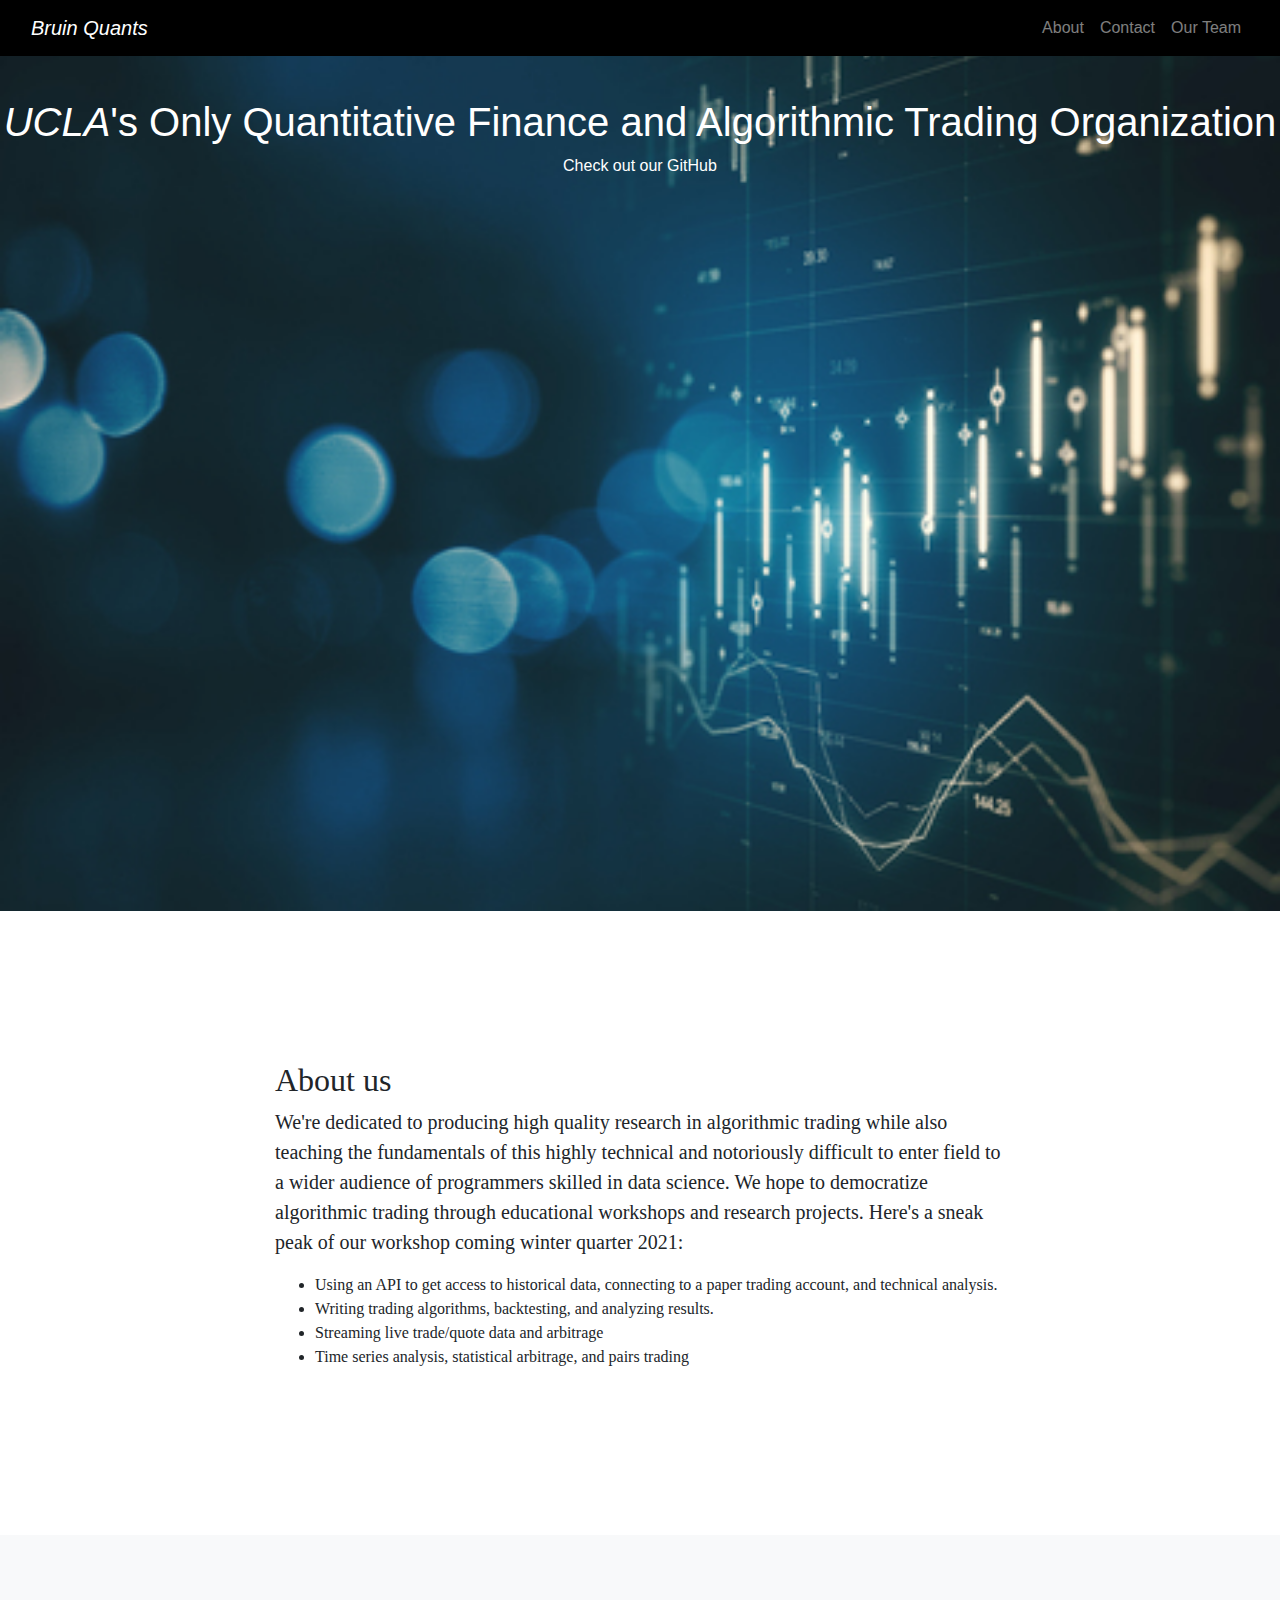
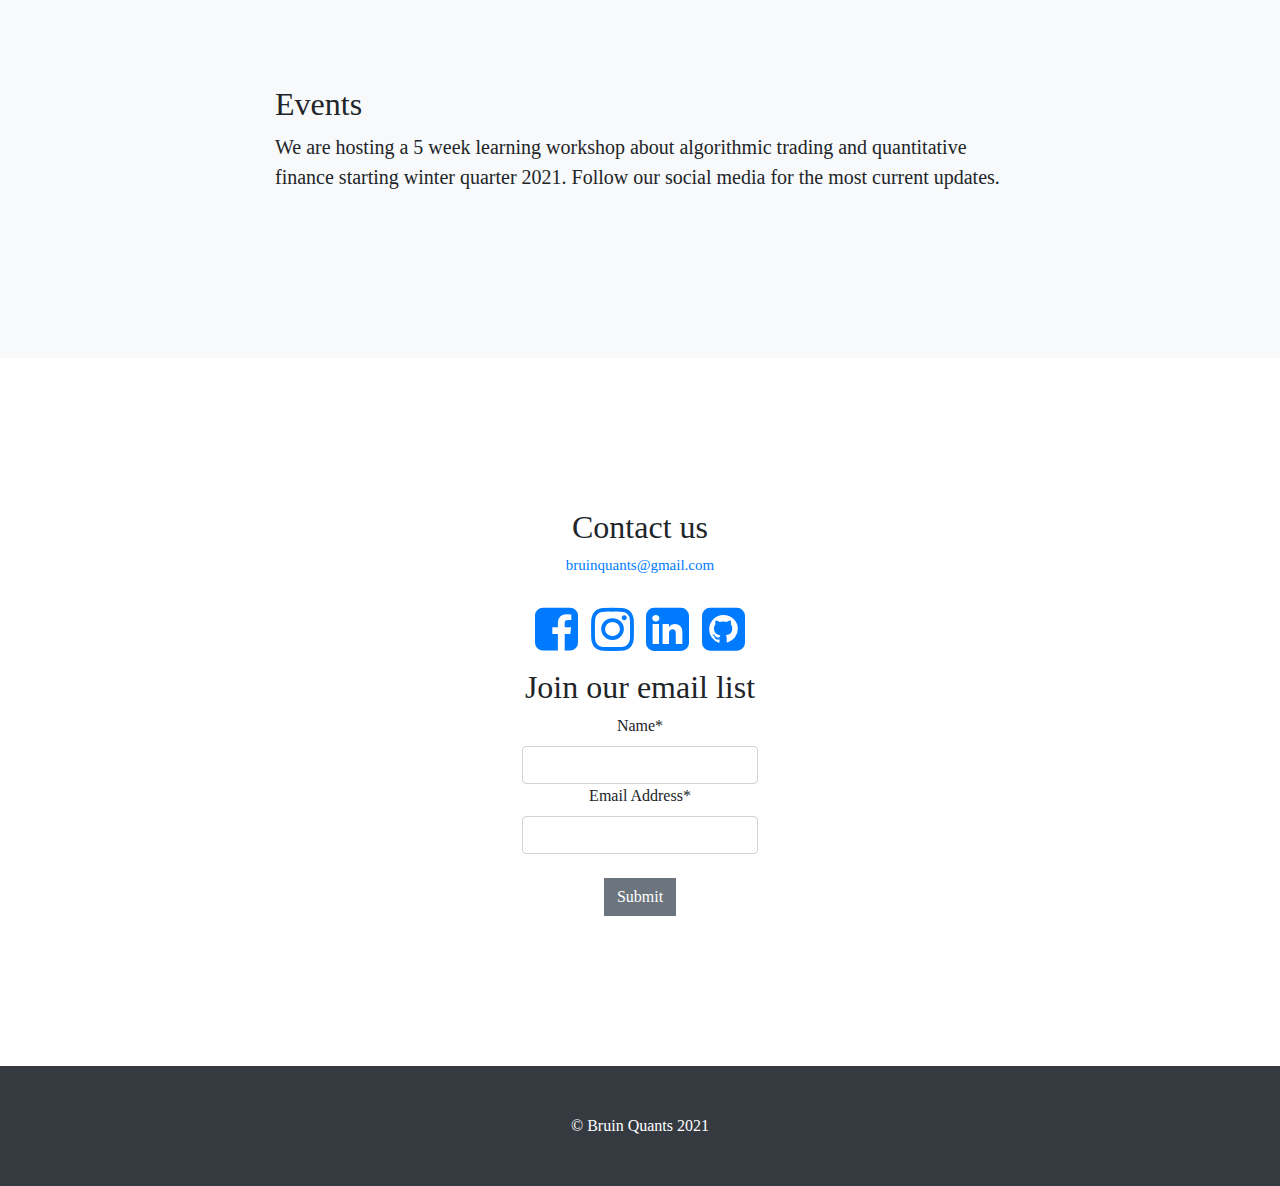
<file: index.html>
<!DOCTYPE html>
<html lang="en">

<head>

    <meta charset="utf-8">
    <meta name="viewport" content="width=device-width, initial-scale=1, shrink-to-fit=no">
    <meta name="description" content="">
    <meta name="author" content="">

    <title>Bruin Quants</title>

    <!-- Bootstrap core CSS -->
    <link href="vendor/bootstrap/css/bootstrap.min.css" rel="stylesheet">

    <!-- Custom styles for this template -->
    <link href="css/scrolling-nav.css" rel="stylesheet">
    <link rel="icon" href="static/favIcon.jpg">

</head>

<body id="page-top">

    <!-- Navigation -->
    <nav class="navbar navbar-expand-lg navbar-dark bg-dark fixed-top" id="mainNav">
        <div class="container-fluid">
            <a class="navbar-brand js-scroll-trigger" href="https://bruinquants.github.io/"><i>Bruin Quants</i></a>
            <button class="navbar-toggler" type="button" data-toggle="collapse" data-target="#navbarResponsive" aria-controls="navbarResponsive" aria-expanded="false" aria-label="Toggle navigation">
        <span class="navbar-toggler-icon"></span>
      </button>
            <div class="collapse navbar-collapse" id="navbarResponsive">
                <ul class="navbar-nav ml-auto">
                    <li class="nav-item">
                        <a class="nav-link js-scroll-trigger" href="#about">About</a>
                    </li>
                    <li class="nav-item">
                        <a class="nav-link js-scroll-trigger" href="#contact">Contact</a>
                    </li>
                    <li class="nav-item">
                        <a class="nav-link js-scroll-trigger" href="team.html">Our Team</a>
                    </li>
                </ul>
            </div>
        </div>
    </nav>

    <header class="py-5 bg-image-full" style="background-image: url(pic.jpg); background-size: cover; background-position: center center;">
        <div style="height: 85vh;" class="containerTop">
            <h1><i>UCLA</i>'s Only Quantitative Finance and Algorithmic Trading Organization</h1>
            <a href="https://github.com/bruinquants" target="_blank" style="color:white">Check out our GitHub</a>
        </div>
    </header>

    <section id="about" class="about">
        <div class="container">
            <div class="row">
                <div class="col-lg-8 mx-auto">
                    <h2>About us</h2>
                    <p class="lead">We're dedicated to producing high quality research in algorithmic trading while also teaching the fundamentals of this highly technical and notoriously difficult to enter field to a wider audience of programmers skilled in data science.
                        We hope to democratize algorithmic trading through educational workshops and research projects. Here's a sneak peak of our workshop coming winter quarter 2021: </p>
                    <ul>
                        <li>Using an API to get access to historical data, connecting to a paper trading account, and technical analysis.</li>
                        <li>Writing trading algorithms, backtesting, and analyzing results.</li>
                        <li>Streaming live trade/quote data and arbitrage</li>
                        <li>Time series analysis, statistical arbitrage, and pairs trading</li>
                    </ul>
                </div>
            </div>
        </div>
    </section>

    <section id="events" class="bg-light">
        <div class="container">
            <div class="row">
                <div class="col-lg-8 mx-auto">
                    <h2>Events</h2>
                    <p class="lead">We are hosting a 5 week learning workshop about algorithmic trading and quantitative finance starting winter quarter 2021. Follow our social media for the most current updates.</p>
                </div>
            </div>
        </div>
    </section>

    <section id="contact" class="contact">
        <div class="container">
            <div class="row">
                <div class="col-lg-8 mx-auto">
                    <h2>Contact us</h2>
                    <link rel="stylesheet" href="https://cdnjs.cloudflare.com/ajax/libs/font-awesome/4.7.0/css/font-awesome.min.css">
                    <div class="links">
                        <div class="email">
                            <p><a href="mailto:bruinquants@gmail.com">bruinquants@gmail.com</a></p>
                        </div>
                        <a href="https://www.facebook.com/bruin.quants/" class="fa fa-facebook-square"></a>
                        <a href="https://instagram.com/bruinquants" class="fa fa-instagram"></a>
                        <a href="https://www.linkedin.com/in/bruin-quants/" class="fa fa-linkedin-square"></a>
                        <a href="https://github.com/bruinquants?tab=repositories" class="fa fa-github-square"></a>
                    </div>
                </div>
                    <div class="col-lg-8 mx-auto">
                    <form id="gform" name="gform" target="hidden_iframe" onsubmit="submitted=true;" action="https://docs.google.com/forms/d/e/1FAIpQLSfr2kwVa0gnPHjIPTnG2mGFejQ7GUHnm0DrgfUmu6ya7I562Q/formResponse?">
                      <h2>Join our email list</h2>
                      <div class="form-row">
                        <div class="col-lg-4 mx-auto">
                      <label for="entry.2005620554">Name*</label>
                      <input type="text" class="form-control" placeholder="" name="entry.2005620554" id="entry.2005620554" required>
                        </div>
                      </div>
                      <div class="form-row">
                        <div class="col-lg-4 mx-auto">
                      <label for="entry.1045781291">Email Address*</label>
                      <input type="email" class="form-control" placeholder="" name="entry.1045781291" id="entry.1045781291" required>
                        </div>
                      </div>
                      <br>
                      <input type="submit" class="btn btn-secondary" name="" style="border-radius: 0 !important;" value="Submit">
                    </form>
                  </div>

                    <iframe name="hidden_iframe" id="hidden_iframe" style="display:none;"
                    onload="if(submitted) {}"></iframe>
                    <script src="https://code.jquery.com/jquery-3.5.1.min.js" ></script>
                    <script type="text/javascript">var submitted=false;</script>
                    <script type="text/javascript">
                      $('#gform').on('submit', function(e){
                        $('#gform *').fadeOut(500);
                        $('#gform').append('Submission successful. Thank you.');
                      });
                    </script>
                </div>
            </div>
    </section>

    <!-- Footer -->
    <footer class="py-5 bg-dark">
        <div class="container">
            <p class="m-0 text-center text-white">&copy; Bruin Quants 2021</p>
        </div>
        <!-- /.container -->
    </footer>

    <!-- Bootstrap core JavaScript -->
    <script src="vendor/jquery/jquery.min.js"></script>
    <script src="vendor/bootstrap/js/bootstrap.bundle.min.js"></script>

    <!-- Plugin JavaScript -->
    <script src="vendor/jquery-easing/jquery.easing.min.js"></script>

    <!-- Custom JavaScript for this theme -->
    <script src="js/scrolling-nav.js"></script>

</body>

</html>
</file>
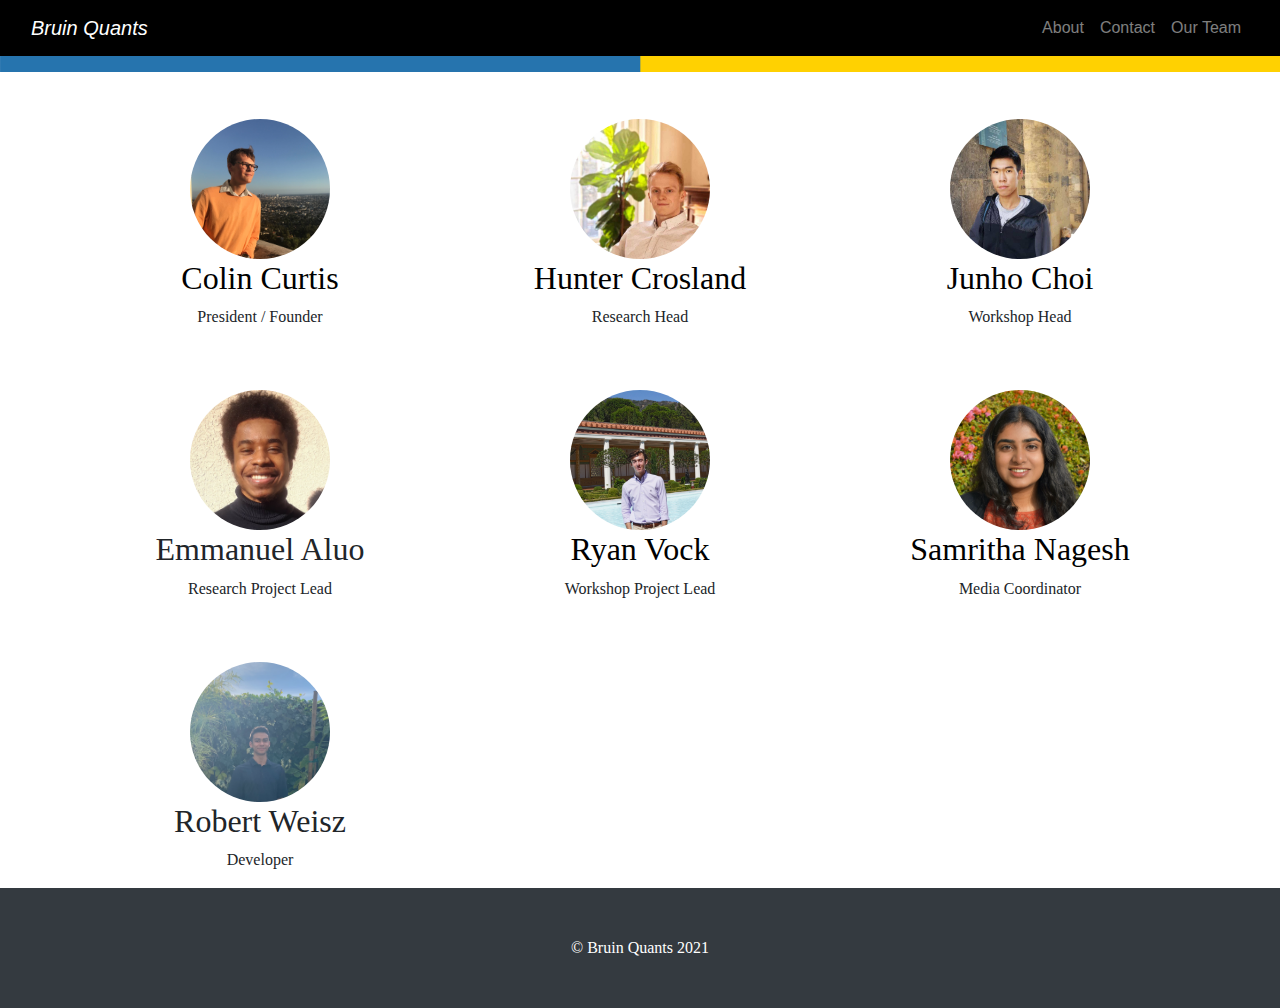
<file: team.html>
<!DOCTYPE html>
<html lang="en"><head><meta http-equiv="Content-Type" content="text/html; charset=UTF-8">

    <meta name="viewport" content="width=device-width, initial-scale=1, shrink-to-fit=no">
    <meta name="description" content="">
    <meta name="author" content="">
    <title>Bruin Quants - Team</title>

    <!-- Bootstrap core CSS -->
    <link href="vendor/bootstrap/css/bootstrap.min.css" rel="stylesheet">

    <!-- Custom styles for this template -->
    <link href="css/scrolling-nav.css" rel="stylesheet">
    <link rel="icon" href="static/favIcon.jpg">


    <body>

    <!-- Navigation -->
    <nav class="navbar navbar-expand-lg navbar-dark bg-dark fixed-top" id="mainNav">
      <div class="container-fluid">
        <a class="navbar-brand js-scroll-trigger" href="https://bruinquants.github.io/"><i>Bruin Quants</i></a>
        <button class="navbar-toggler" type="button" data-toggle="collapse" data-target="#navbarResponsive" aria-controls="navbarResponsive" aria-expanded="false" aria-label="Toggle navigation">
          <span class="navbar-toggler-icon"></span>
        </button>
        <div class="collapse navbar-collapse" id="navbarResponsive">
          <ul class="navbar-nav ml-auto">
            <li class="nav-item">
              <a class="nav-link js-scroll-trigger" href="https://bruinquants.github.io/index.html#about">About</a>
            </li>
            <li class="nav-item">
              <a class="nav-link js-scroll-trigger" href="https://bruinquants.github.io/index.html#contact">Contact</a>
            </li>
            <li class="nav-item">
              <a class="nav-link js-scroll-trigger" href="team.html">Our Team</a>
            </li>
          </ul>
        </div>
      </div>
    </nav>

    <main role="main">

      <!-- Marketing messaging and featurettes
      ================================================== -->
      <!-- Wrap the rest of the page in another container to center all the content. -->

      <img class="topBruin" src="static/bruin.jpg" alt="Bruins" style="width:100vw; height:2vh;">

            <div class="container marketing">
        <!-- Three columns of text below the carousel -->
        <div class="row">
          <div class="col-lg-4">
            <img class="rounded-circle" src="static/colinCurtis.jpg" alt="Generic placeholder image" width="140" height="140">
            <h2><a href="https://www.linkedin.com/in/colin-curtis826/" target="_blank" style="color:black">Colin Curtis</a></h2>
            <p>President / Founder </p>
          </div><!-- /.col-lg-4 -->
          <div class="col-lg-4">
            <img class="rounded-circle" src="static/hunterCrosland.jpg" alt="Generic placeholder image" width="140" height="140">
            <h2><a href="https://www.linkedin.com/mwlite/in/hunter-crosland-3b9692185" target="_blank" style="color:black">Hunter Crosland</a></h2>
            <p>Research Head</p>
          </div><!-- /.col-lg-4 -->
          <div class="col-lg-4">
            <img class="rounded-circle" src="static/junhoChoi.jpg" alt="Generic placeholder image" width="140" height="140">
            <h2><a href="https://linkedin.com/in/junho-choi-6506421b6" target="_blank" style="color:black">Junho Choi</a></h2>
            <p>Workshop Head</p>
          </div><!-- /.col-lg-4 -->
          </div><!-- /.row -->
        <div class="row">
           <div class="col-lg-4">
            <img class="rounded-circle" src="static/emmanuelAluo.jpg" alt="Generic placeholder image" width="140" height="140">
            <h2>Emmanuel Aluo</h2>
            <p>Research Project Lead</p>
          </div><!-- /.col-lg-4 -->
          <div class="col-lg-4">
            <img class="rounded-circle" src="static/ryanVock.jpg" alt="Generic placeholder image" width="140" height="140">
            <h2><a href="https://www.linkedin.com/in/vock/" target="_blank" style="color:black">Ryan Vock</a></h2>
            <p>Workshop Project Lead</p>
          </div><!-- /.col-lg-4 -->
          <div class="col-lg-4">
            <img class="rounded-circle" src="static/samrithaNagesh.jpg" alt="Generic placeholder image" width="140" height="140">
            <h2><a href="https://www.linkedin.com/in/samritha-nagesh" target="_blank" style="color:black">Samritha Nagesh</a></h2>
            <p>Media Coordinator</p>
          </div><!-- /.col-lg-4 -->
        </div><!-- /.row -->
        <div class="row">
          <div class="col-lg-4">
            <img class="rounded-circle" src="static/robertWeisz.jpg" alt="Generic placeholder image" width="140" height="140">
            <h2>Robert Weisz</h2>
            <p>Developer</p>
          </div><!-- /.col-lg-4 -->
        </div><!-- /.row -->

      </div><!-- /.container -->


      <!-- FOOTER -->
      <footer class="py-5 bg-dark">
        <div class="container">
          <p class="m-0 text-center text-white">&copy; Bruin Quants 2021</p>
        </div>
        <!-- /.container -->
      </footer>

    <!-- Bootstrap core JavaScript
    ================================================== -->
    <!-- Placed at the end of the document so the pages load faster -->
    <script src="vendor/jquery/jquery.min.js"></script>
    <script src="vendor/bootstrap/js/bootstrap.min.js"></script>
    <script src="vendor/bootstrap/js/popper.min.js"></script>
</file>
<file: css/scrolling-nav.css>
/*!
 * Start Bootstrap - Scrolling Nav (https://startbootstrap.com/template/scrolling-nav)
 * Copyright 2013-2020 Start Bootstrap
 * Licensed under MIT (https://github.com/StartBootstrap/startbootstrap-scrolling-nav/blob/master/LICENSE)
 */

@@font-face {
  font-family: "oneday";
  src: url(fonts/oneday.ttf);
  font-style: normal;
  font-weight: 100;
}
body {
  padding-top: 50px;
}

.about {
    font-family: "Times New Roman", Times, serif;
 }
.bg-light{
    font-family: "Times New Roman", Times, serif;
}
.contact{
    font-family: "Times New Roman", Times, serif;
    text-align: center;
}

.email{
  font-size: 15px;
}

.navbar {
  font-family: Futura, "Trebuchet MS", Arial, sans-serif;
  color: : white !important;
  background: black !important;
}
.navbar-nav{
  font-family: Futura, "Trebuchet MS", Arial, sans-serif;
}



.bg-image-full {
  background: no-repeat center center scroll;
  -webkit-background-size: cover;
  -moz-background-size: cover;
  background-size: cover;
  -o-background-size: cover;
}

.containerTop{
  font-family: Futura, "Trebuchet MS", Arial, sans-serif;
  text-align: center;
  color: white;
  padding-top: 0px;
}

header {
  padding: 150px 0;
}

section {
  padding: 150px 0;
}


.links {
    font-size: 50px;
    text-align: center;
}

.py-5 {
  font-family: "Times New Roman", Times, serif;
  text-align: center;
}



.marketing .col-lg-4 {
  font-family: "Times New Roman", Times, serif;
  padding-top: 5vh;
  margin-bottom: 0px;
  text-align: center;
}
.marketing h2 {
  font-weight: 400;
}
.marketing .col-lg-4 p {
  margin-right: .75rem;
  margin-left: .75rem;
}
</file>
